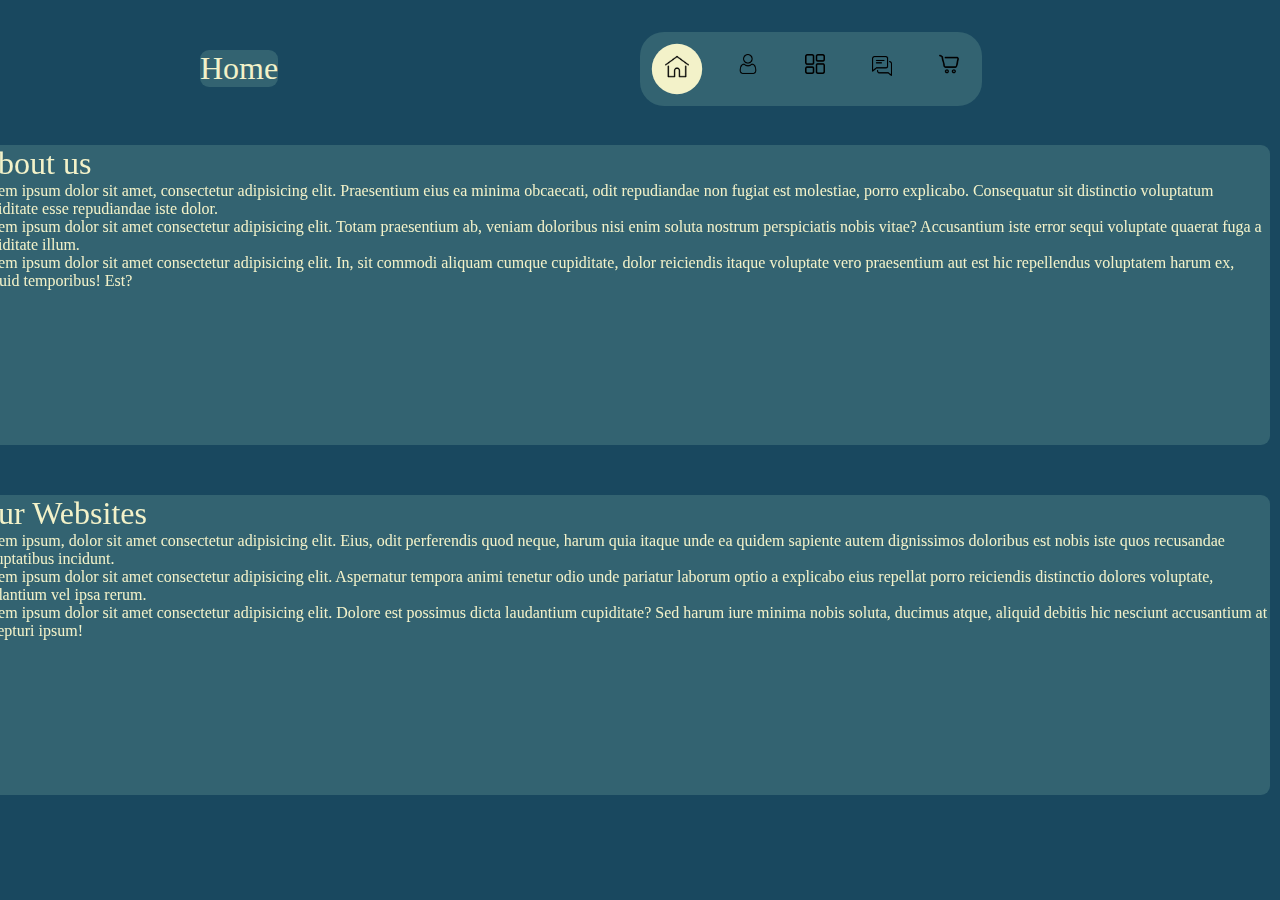
<file: index.html>
<!DOCTYPE html>
<html lang="en">
<head>
    <meta charset="UTF-8">
    <meta name="viewport" content="width=device-width, initial-scale=1.0">
    <meta http-equiv="X-UA-Compatible" content="IE=edge"/>
    <title>Home</title>
    
    <link rel="image" href="chat.png">
    <link rel="image" href="home.png">
    <link rel="image" href="user.png">
    <link rel="image" href="layout.png">
    <link rel="image" href="online-shopping.png">
    <link rel="stylesheet" href="style TNB HOME.css">
</head>
<body>
    <h1 id="menuHome" title="HOME"><b>Home</b></h1>
    <div id="main-container">
        <nav class="navigation">
            <ul title="Navigation Bar">
                <li title="Home" id="Home"><a href="TNB HOME.html"><img src="home.png"> </a></li>
                <li title="User" id="Profile"><a href="TNB USER, PROFILE.html"><img src="user.png"></a></li>
                <li title="Gallery" id="Gallery"><a href="TNB Gallery.html"><img src="layout.png"></a></li>
                <li title="Contact"><img src="chat.png"></li>
                <li title="Cart"><a href="TNB Carts.html"><img src="online-shopping.png"></li></a>
                </ul>
        </nav>
        <section id="Home1">
            <H1 id="aboutus"><b>
                About us
            </b></H1>
            <p>Lorem ipsum dolor sit amet, consectetur adipisicing elit. Praesentium eius ea minima obcaecati, odit repudiandae non fugiat est molestiae, porro explicabo. Consequatur sit distinctio voluptatum cupiditate esse repudiandae iste dolor.</p>
            <p>Lorem ipsum dolor sit amet consectetur adipisicing elit. Totam praesentium ab, veniam doloribus nisi enim soluta nostrum perspiciatis nobis vitae? Accusantium iste error sequi voluptate quaerat fuga a cupiditate illum.</p>
            <p>Lorem ipsum dolor sit amet consectetur adipisicing elit. In, sit commodi aliquam cumque cupiditate, dolor reiciendis itaque voluptate vero praesentium aut est hic repellendus voluptatem harum ex, aliquid temporibus! Est?</p>
            
        </section>
        <section id="Home2">
            <h1><b>
                Our Websites
            </b></h1>
            <p>Lorem ipsum, dolor sit amet consectetur adipisicing elit. Eius, odit perferendis quod neque, harum quia itaque unde ea quidem sapiente autem dignissimos doloribus est nobis iste quos recusandae voluptatibus incidunt.</p>
            <p>Lorem ipsum dolor sit amet consectetur adipisicing elit. Aspernatur tempora animi tenetur odio unde pariatur laborum optio a explicabo eius repellat porro reiciendis distinctio dolores voluptate, laudantium vel ipsa rerum.</p>
            <p>Lorem ipsum dolor sit amet consectetur adipisicing elit. Dolore est possimus dicta laudantium cupiditate? Sed harum iure minima nobis soluta, ducimus atque, aliquid debitis hic nesciunt accusantium at excepturi ipsum!</p>
        </section>
        <!--<section id="Home3">
            <h1><b>
                Our First Inspiration
            </b></h1>
            <p>Lorem ipsum, dolor sit amet consectetur adipisicing elit. Eius, odit perferendis quod neque, harum quia itaque unde ea quidem sapiente autem dignissimos doloribus est nobis iste quos recusandae voluptatibus incidunt.</p>
            <p>Lorem ipsum dolor sit amet consectetur adipisicing elit. Aspernatur tempora animi tenetur odio unde pariatur laborum optio a explicabo eius repellat porro reiciendis distinctio dolores voluptate, laudantium vel ipsa rerum.</p>
            <p>Lorem ipsum dolor sit amet consectetur adipisicing elit. Dolore est possimus dicta laudantium cupiditate? Sed harum iure minima nobis soluta, ducimus atque, aliquid debitis hic nesciunt accusantium at excepturi ipsum!</p>
        </section>-->
    </div>
</body>
</html>
</file>
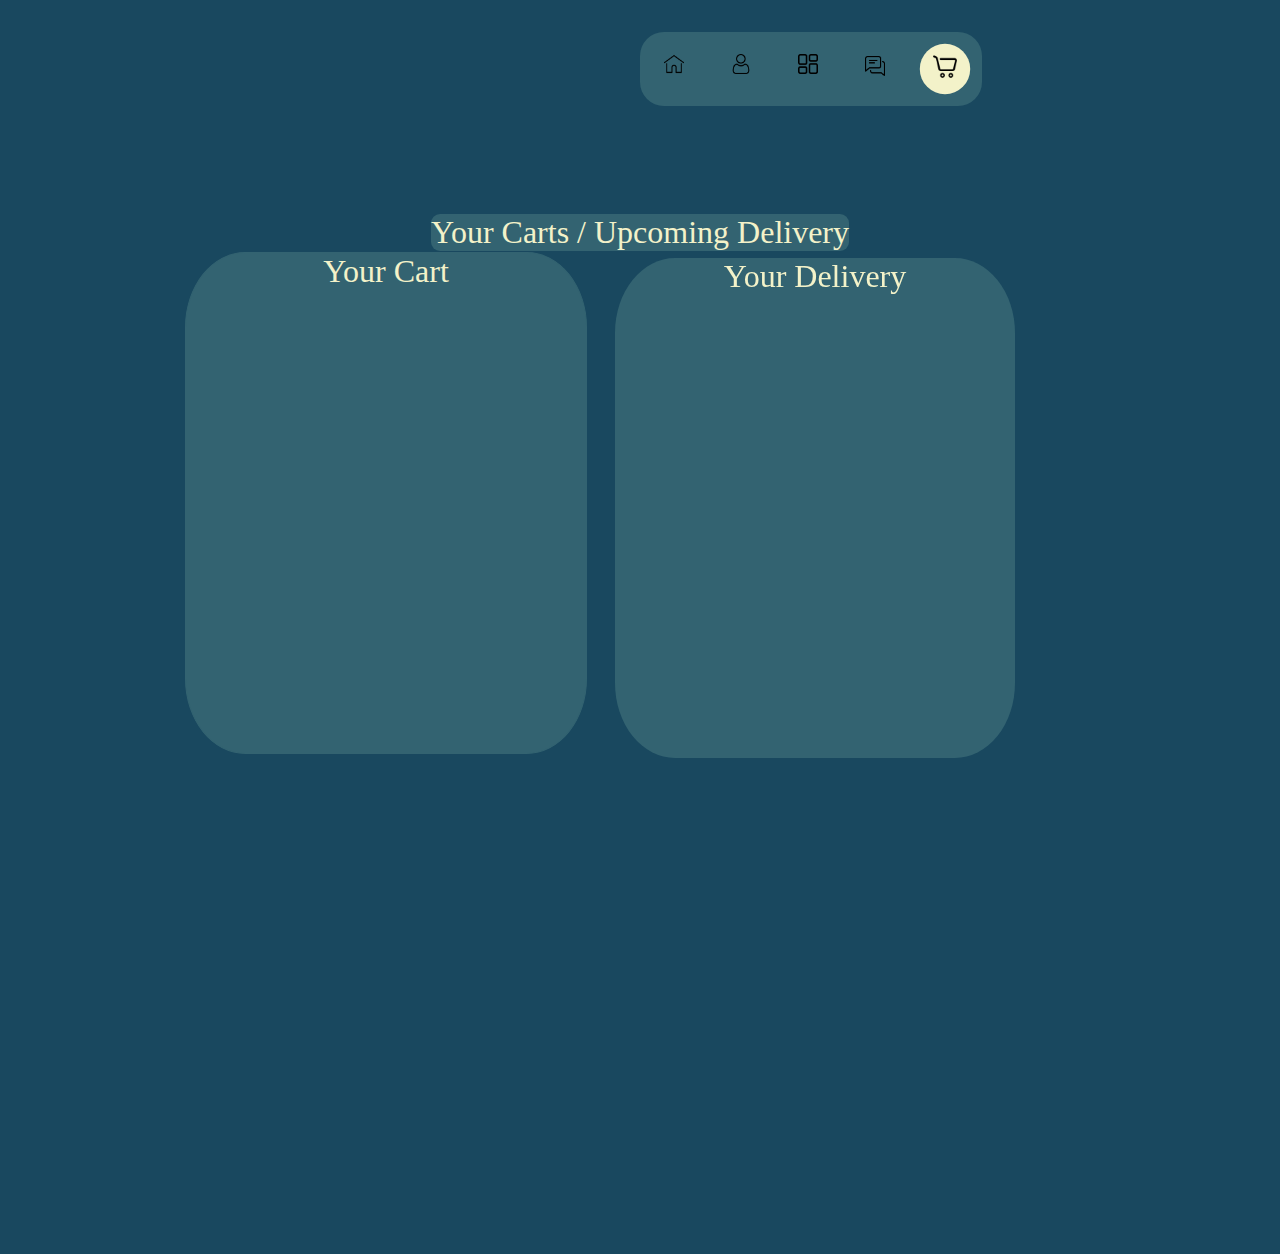
<file: TNB Carts.html>
<!DOCTYPE html>
<html lang="en">
<head>
    <meta charset="UTF-8">
    <meta name="viewport" content="width=device-width, initial-scale=1.0">
    <meta http-equiv="X-UA-Compatible" content="IE=edge"/>
    <title>Your Carts</title>
    <link rel="stylesheet" href="style TNB CART.css">
    <link rel="image" href="chat.png">
    <link rel="image" href="home.png">
    <link rel="image" href="user.png">
    <link rel="image" href="layout.png">
    <link rel="image" href="online-shopping.png">
</head>
<body>
    <h1 id="menuCart" title="Cart"><b>Your Carts / Upcoming Delivery</b></h1>
    <div id="main-container">
        <nav class="navigation">
            <ul title="Navigation Bar">
                <li id="Home" title="Home"><a href="index.html"><img src="home.png"> </a></li>
                <li title="User" id="Profile"><a href="TNB USER, PROFILE.html"><img src="user.png"></a></li>
                <li title="Gallery" id="Gallery"><a href="TNB Gallery.html"><img src="layout.png"></a></li>
                <li title="Contact"><img src="chat.png"></li>
                <li title="Cart" id="Cart"><a href="TNB Carts.html"><img src="online-shopping.png"></li></a>
                </ul>
        </nav>
        <section>
            <h1 id="yourCart"><b>Your Cart

            </b></h1>
            
        </section>    
        <section>
            <h1 id="yourDelivery">
                <b> Your Delivery</b>
            </h1>
        </section>
        
        
    </div>
</body>
</html>
</file>
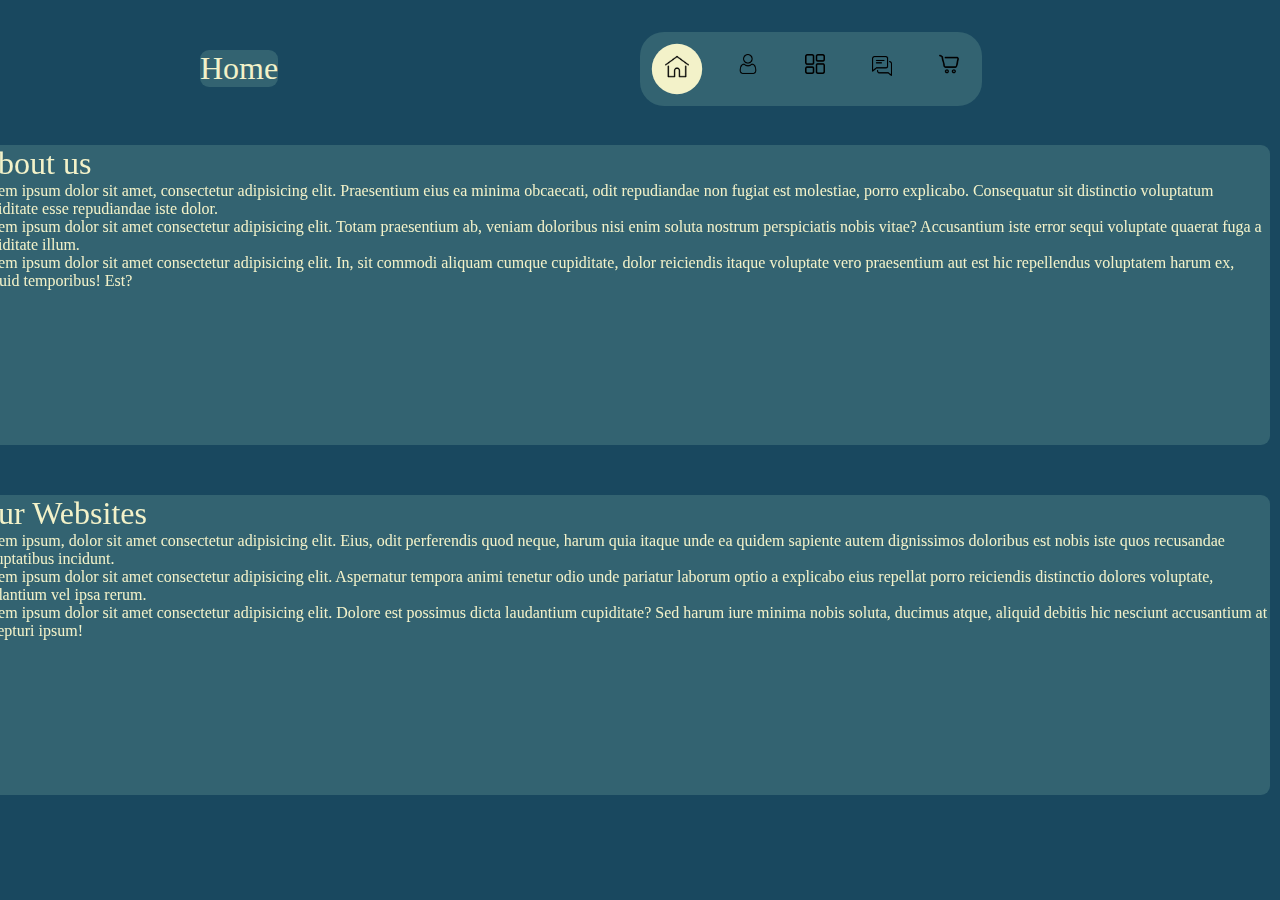
<file: TNB HOME.html>
<!DOCTYPE html>
<html lang="en">
<head>
    <meta charset="UTF-8">
    <meta name="viewport" content="width=device-width, initial-scale=1.0">
    <meta http-equiv="X-UA-Compatible" content="IE=edge"/>
    <title>Home</title>
    
    <link rel="image" href="chat.png">
    <link rel="image" href="home.png">
    <link rel="image" href="user.png">
    <link rel="image" href="layout.png">
    <link rel="image" href="online-shopping.png">
    <link rel="stylesheet" href="style TNB HOME.css">
</head>
<body>
    <h1 id="menuHome" title="HOME"><b>Home</b></h1>
    <div id="main-container">
        <nav class="navigation">
            <ul title="Navigation Bar">
                <li title="Home" id="Home"><a href="TNB HOME.html"><img src="home.png"> </a></li>
                <li title="User" id="Profile"><a href="TNB USER, PROFILE.html"><img src="user.png"></a></li>
                <li title="Gallery" id="Gallery"><a href="TNB Gallery.html"><img src="layout.png"></a></li>
                <li title="Contact"><img src="chat.png"></li>
                <li title="Cart"><a href="TNB Carts.html"><img src="online-shopping.png"></li></a>
                </ul>
        </nav>
        <section id="Home1">
            <H1 id="aboutus"><b>
                About us
            </b></H1>
            <p>Lorem ipsum dolor sit amet, consectetur adipisicing elit. Praesentium eius ea minima obcaecati, odit repudiandae non fugiat est molestiae, porro explicabo. Consequatur sit distinctio voluptatum cupiditate esse repudiandae iste dolor.</p>
            <p>Lorem ipsum dolor sit amet consectetur adipisicing elit. Totam praesentium ab, veniam doloribus nisi enim soluta nostrum perspiciatis nobis vitae? Accusantium iste error sequi voluptate quaerat fuga a cupiditate illum.</p>
            <p>Lorem ipsum dolor sit amet consectetur adipisicing elit. In, sit commodi aliquam cumque cupiditate, dolor reiciendis itaque voluptate vero praesentium aut est hic repellendus voluptatem harum ex, aliquid temporibus! Est?</p>
            
        </section>
        <section id="Home2">
            <h1><b>
                Our Websites
            </b></h1>
            <p>Lorem ipsum, dolor sit amet consectetur adipisicing elit. Eius, odit perferendis quod neque, harum quia itaque unde ea quidem sapiente autem dignissimos doloribus est nobis iste quos recusandae voluptatibus incidunt.</p>
            <p>Lorem ipsum dolor sit amet consectetur adipisicing elit. Aspernatur tempora animi tenetur odio unde pariatur laborum optio a explicabo eius repellat porro reiciendis distinctio dolores voluptate, laudantium vel ipsa rerum.</p>
            <p>Lorem ipsum dolor sit amet consectetur adipisicing elit. Dolore est possimus dicta laudantium cupiditate? Sed harum iure minima nobis soluta, ducimus atque, aliquid debitis hic nesciunt accusantium at excepturi ipsum!</p>
        </section>
        <!--<section id="Home3">
            <h1><b>
                Our First Inspiration
            </b></h1>
            <p>Lorem ipsum, dolor sit amet consectetur adipisicing elit. Eius, odit perferendis quod neque, harum quia itaque unde ea quidem sapiente autem dignissimos doloribus est nobis iste quos recusandae voluptatibus incidunt.</p>
            <p>Lorem ipsum dolor sit amet consectetur adipisicing elit. Aspernatur tempora animi tenetur odio unde pariatur laborum optio a explicabo eius repellat porro reiciendis distinctio dolores voluptate, laudantium vel ipsa rerum.</p>
            <p>Lorem ipsum dolor sit amet consectetur adipisicing elit. Dolore est possimus dicta laudantium cupiditate? Sed harum iure minima nobis soluta, ducimus atque, aliquid debitis hic nesciunt accusantium at excepturi ipsum!</p>
        </section>-->
    </div>
</body>
</html>
</file>
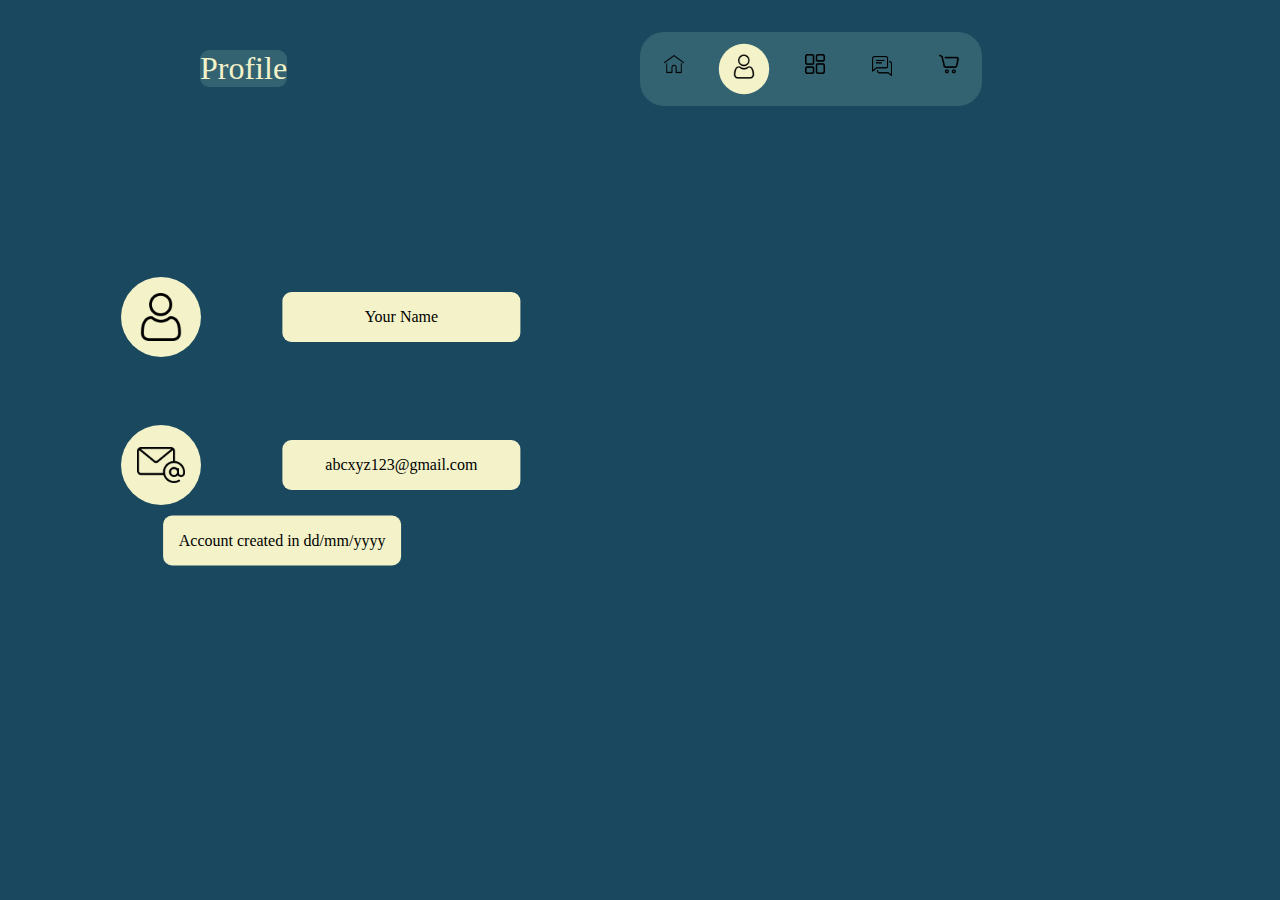
<file: TNB USER, PROFILE.html>
<!DOCTYPE html>
<html lang="en">
<head>
    <meta charset="UTF-8">
    <meta name="viewport" content="width=device-width, initial-scale=1.0">
    <meta http-equiv="X-UA-Compatible" content="IE=edge"/>
    <title>Profile</title>
    
    <link rel="image" href="chat.png">
    <link rel="image" href="home.png">
    <link rel="image" href="user.png">
    <link rel="image" href="layout.png">
    <link rel="image" href="online-shopping.png">
    <link rel="image" href="email.png">
    <link rel="stylesheet" href="style TNB USER, PROFILE.css">
</head>
<body>
    <h1 id="profileTitle" title="Profile"><b>Profile</b></h1>
    <div id="main-container">
        <nav class="navigation">
            <ul title="Navigation Bar">
                <li title="Home" id="Home"><a href="index.html"><img src="home.png"> </a></li>
                <li title="User" id="Profile"><a href="TNB USER, PROFILE.html"><img src="user.png"></a></li>
                <li title="Gallery" id="Gallery"><a href="TNB Gallery.html"><img src="layout.png"></a></li>
                <li title="Contact"><img src="chat.png"></li>
                <li title="Cart"><a href="TNB Carts.html"><img src="online-shopping.png"></li></a>
                </ul>
        </nav>
        <div class="forUser">
            <img src="user.png" class ="userImage" id="userAvatar"> <div class="UserInfo" id="userName">Your Name</div> <br>
            <img src="email.png" class="userImage" id="userEmail"> <div class="UserInfo" id="userEmailDetails">abcxyz123@gmail.com</div>
            <br> <div class="UserInfo" id="createDay">Account created in dd/mm/yyyy </div>
        </div>
        
    </div>
</body>
</html>
</file>
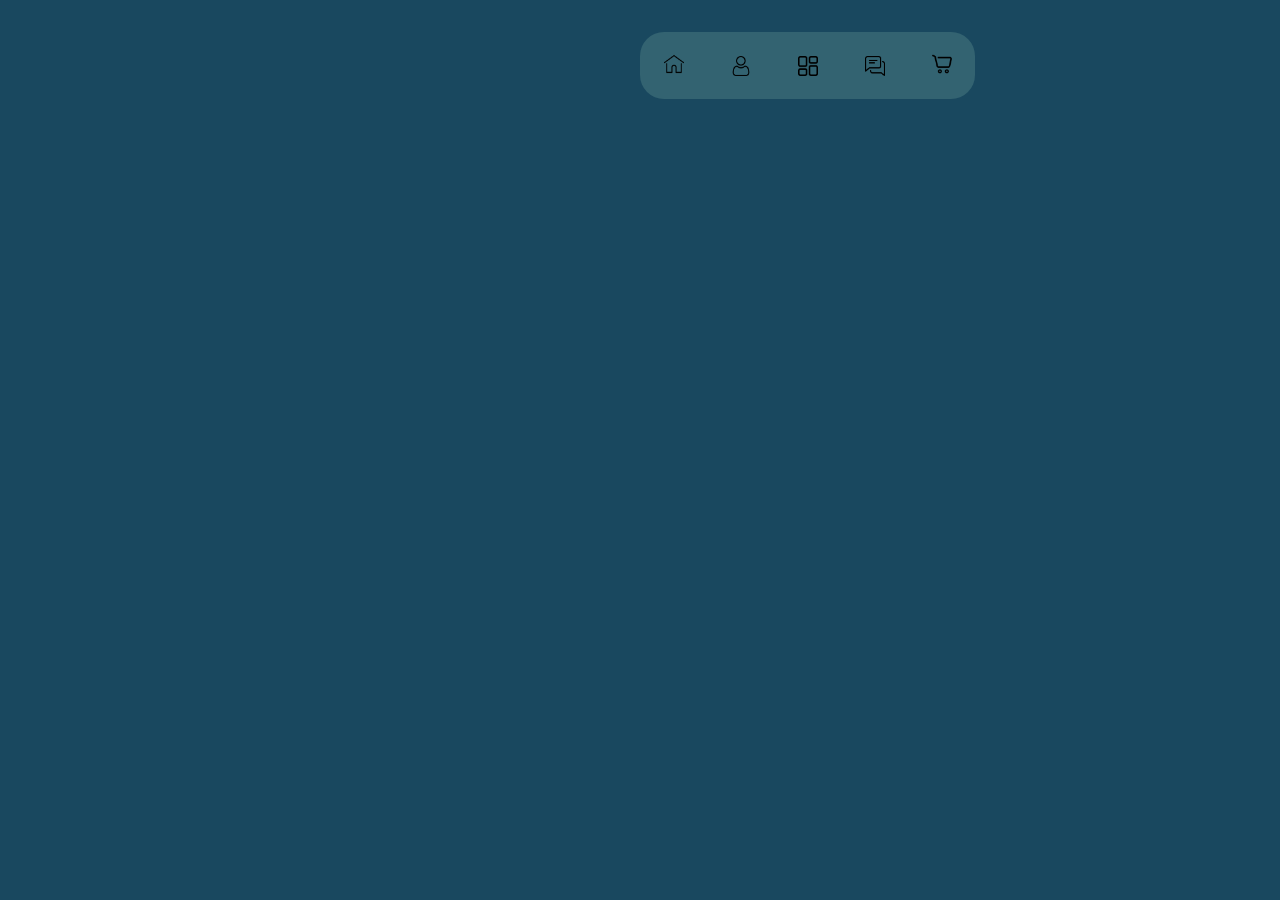
<file: Top NAV BAR.html>
<!DOCTYPE html>
<html lang="en">
<head>
    <meta charset="UTF-8">
    <meta name="viewport" content="width=device-width, initial-scale=1.0">
    <title>Project Top Navigation Bar</title>
    <style>
        
        *{
            margin: 0px;
            padding: 0px;
            box-sizing: border-box;
        }
        body{
            display: flex;
            align-items: center;
            justify-content: center;
            height: 100vh;
            background-color:#19485F;
        }
        .navigation{
            position: absolute;
            top: 32px;
            border-radius: 24px;
            left: 50%;
            transform: translate(-50%, 0);
            background-color: #336371;
            animation: Slidefromtop 0.5s ease-out ;
            transform: translateX(0);
        }
        .navigation ul{
            display: flex;
            justify-content: space-around;
            list-style: none;
        }
        .navigation ul li{
            height: 35px;
            width: 35px;
            padding:  0 1rem;
            margin: 16px;
            color: #F3F2C9;
            display: flex;
            align-items: center;
            justify-content: center;
            cursor: pointer;
            transition: all 0.2s linear;
            border-radius: 50%;
            
        }
        .navigation ul li:hover {
            color: #336371;
            transform: scale(1.2);
            background-color: #F3F2C9;
            border-radius: 50%;
        }
        img{
            height: 20px;
        }
        @keyframes Slidefromleft {
            from{
                transform: translateX(-100%);
            }
            to{
                transform: translateX(0) ;
            }
        }
        @keyframes Slidefromtop {
            from{
                transform: translateY(-100%)
                
                
            }
            to{
                transform: translateY(0);
            }
        }
    </style>
    <link rel="image" href="chat.png">
    <link rel="image" href="home.png">
    <link rel="image" href="user.png">
    <link rel="image" href="layout.png">
    <link rel="image" href="online-shopping.png">
    
</head>
<body>
    <div id="main-container">
        <nav class="navigation">
            <ul title="Navigation Bar">
                <li id="Home" title="Home"><a href="TNB HOME.html"><img src="home.png"> </a></li>
                <li title="User"><img src="user.png"></li>
                <li title="Gallery"><img src="layout.png"></li>
                <li title="Contact"><img src="chat.png"></li>
                <li title="Cart"><a href="TNB Carts.html"><img src="online-shopping.png"></li></a>
                </ul>
    </div>
</body>
</html>
</file>
<file: style TNB HOME.css>
*{
            margin: 0px;
            padding: 0px;
            box-sizing: border-box;
        }
        body{
            display: flex;
            align-items: center;
            justify-content: center;
            height: 100vh;
            background-color:#19485F;
        }
        .navigation{
            position: fixed;
            top: 32px;
            border-radius: 24px;
            left: 50%;
            transform: translate(-50%, 0);
            background-color: #336371;
            animation: Slidefromtop 0.5s ease-out ;
            transform: translateX(0);
            
        }
        .navigation ul{
            display: flex;
            justify-content: space-around;
            list-style: none;
        }
        .navigation ul li{
            height: 35px;
            width: 35px;
            padding:  0 1rem;
            margin: 16px;
            color: #F3F2C9;
            display: flex;
            align-items: center;
            justify-content: center;
            cursor: pointer;
            transition: all 0.2s linear;
            border-radius: 50%;
            
        }
        #Home{
            color: #336371 !important;
            scale: 1.2 !important;
            background-color: #F3F2C9 !important;
            border-radius: 50% !important; 
            display:flex !important;
            height: 42px !important;
            width: 42px !important;
        }
        .navigation ul li:hover {
            color: #336371;
            transform: scale(1.2);
            background-color: #F3F2C9;
            border-radius: 50%;
            
        }
        img{
            height: 20px;
        }
        #Home1{
            background-color: #336371 ;
            color: #F3F2C9;
            border-radius: 9px;
            margin: 10px;
            margin-top: 50px;
            margin-left: -25px;
            height: 300px;
            width: auto;
            backdrop-filter: blur(25px);
        }
        #Home2{
            background-color: #336371;
            color: #F3F2C9;
            border-radius: 9px;
            margin: 10px;
            margin-top: 50px;
            margin-left: -25px;
            height: 300px;
            width: auto;
            
            backdrop-filter: blur(25px);
        }
        h1{
            font-weight: 200;
        }
        #Home1, #Home2,#Home3{
            animation: Slidefromleft 1s ease-out  1;
            cursor:default;
        }
        /* #Home3{
            background-color: #336371;
            color: #F3F2C9;
            border-radius: 9px;
            margin: 10px;
            margin-top: 10px;
            margin-left: -100px;
            height: 100px;
            width: auto;
            
            backdrop-filter: blur(25px);
        } */
        @keyframes Slidefromleft {
            from{
                transform: translateX(-100%);
            }
            to{
                transform: translateX(0) ;
            }
        }
        @keyframes Slidefromtop {
            from{
                transform: translateY(-100%)
                
                
            }
            to{
                transform: translateY(0);
            }
        }
        @keyframes Slidefromtop-FORHOMEMENU {
            from{
                transform: translateY(-1150%);
            }
            to{
                transform: translateY(-1050%);
            }
        }
        #menuHome{
            color: #F3F2C9;
            text-align: start;
            top: 50px;
            left: 200px;
            /* transform: translate(-50%,0);
            transform: translateY(-1050%); */
            animation: Slidefromtop 0.5s ease-out; 
            background-color: #336371;
            background-size: contain;
            position: absolute;
            border-radius: 9px;
            cursor:default;
        }
</file>
<file: style TNB CART.css>
*{
    margin: 0px;
    padding: 0px;
    box-sizing: border-box;
}
body{
    display: flex;
    align-items: center;
    justify-content: center;
    height: 100vh;
    background-color:#19485F;
}
.navigation{
    position: fixed;
    top: 32px;
    border-radius: 24px;
    left: 50%;
    transform: translate(-50%, 0);
    background-color: #336371;
    animation: Slidefromtop 0.5s ease-out ;
    transform: translateX(0);
    
}
.navigation ul{
    display: flex;
    justify-content: space-around;
    list-style: none;
}
.navigation ul li{
    height: 35px;
    width: 35px;
    padding:  0 1rem;
    margin: 16px;
    color: #F3F2C9;
    display: flex;
    align-items: center;
    justify-content: center;
    cursor: pointer;
    transition: all 0.2s linear;
    border-radius: 50%;
    
}
#Cart{
    color: #336371 !important;
    scale: 1.2 !important;
    background-color: #F3F2C9 !important;
    border-radius: 50% !important; 
    display:flex !important;
    height: 42px !important;
    width: 42px !important;
}
.navigation ul li:hover {
    color: #336371;
    transform: scale(1.2);
    background-color: #F3F2C9;
    border-radius: 50%;
    
}
img{
    height: 20px;
}

h1{
    font-weight: 200;
}

@keyframes Slidefromleft {
    from{
        transform: translateX(-100%);
    }
    to{
        transform: translateX(0) ;
    }
}
@keyframes Slidefromtop {
    from{
        transform: translateY(-100%)
        
        
    }
    to{
        transform: translateY(0);
    }
}
@keyframes Slidefromright {
    from{
        transform: translateX(0%);
        transform: translateY(-31rem);
        
    }
    to{
        transform: translateX(90%)  ;
        transform: translateY(30rem);
        
    }
}
@keyframes Shadowing {
    0%{
        opacity: 1%;
    }
    20%{
        opacity: 20%;
    }
    60%{
        opacity: 60%;
    }
    100%{
        opacity: 1;
    }
}
#menuCart{
    color: #F3F2C9;
    
    top: 214px;
    
    animation: Slidefromtop 0.5s ease-out; 
    background-color: #336371;
    
    position: absolute;
    border-radius: 9px;
    cursor:default;
    
}
#yourCart{
    animation: Shadowing 0.5s ease-out;
    
    background-color: #336371;
    color:#F3F2C9;
    border: 1px solid #336371;
    
    margin-top: 125px;
    height: 500px;
    margin-left: -400px;
    width: 400px;
    border-radius: 15%;
    text-align: center;
    margin-right: 20px;
    box-sizing: content-box;
}   
#yourDelivery{
    animation: Shadowing 0.5s ease-out;
    
    background-color: #336371;
    color:#F3F2C9;
    
    margin-bottom: -30rem;
    margin-right: -20rem;
    width: 400px;
    height: 500px;
    transform: translateY(-31rem);
    text-align: center;
    border-radius: 15%;
    box-sizing: content-box;
    margin-left: 30px;
}
</file>
<file: style TNB USER, PROFILE.css>
*{
            margin: 0px;
            padding: 0px;
            box-sizing: border-box;
        }
        body{
            display: flex;
            align-items: center;
            justify-content: center;
            height: 100vh;
            background-color:#19485F;
        }
        .navigation{
            position: fixed;
            top: 32px;
            border-radius: 24px;
            left: 50%;
            transform: translate(-50%, 0);
            background-color: #336371;
            animation: Slidefromtop 0.5s ease-out ;
            transform: translateX(0);
            
        }
        .navigation ul{
            display: flex;
            justify-content: space-around;
            list-style: none;
        }
        .navigation ul li{
            height: 35px;
            width: 35px;
            padding:  0 1rem;
            margin: 16px;
            color: #F3F2C9;
            display: flex;
            align-items: center;
            justify-content: center;
            cursor: pointer;
            transition: all 0.2s linear;
            border-radius: 50%;
            
        }
        #Profile{
            color: #336371 !important;
            scale: 1.2 !important;
            background-color: #F3F2C9 !important;
            border-radius: 50% !important; 
            display:flex !important;
            height: 42px !important;
            width: 42px !important;
        }
        .navigation ul li:hover {
            color: #336371;
            transform: scale(1.2);
            background-color: #F3F2C9;
            border-radius: 50%;
            
        }
        nav ul li img{
            height: 20px;
        }
        
        h1{
            font-weight: 200;
        }
        
        #profileTitle{
            color: #F3F2C9;
            
            top: 50px;
            left: 200px;
            position: absolute;
            
            /* transform: translateY(-950%); */
            animation: Slidefromtop 0.5s ease-out; 
            background-color: #336371;
            background-size: contain;
            
            border-radius: 9px;
            cursor:default;
        }  
        .userImage {
            height: 5em;
            background-color: #F3F2C9;
            border-radius: 50%;
            padding: 1em;
            overflow: visible;
            transform: translateX(-500%);
            left: 15rem;
            justify-content: center;
            display: flex;
            
        }
        #userName, #userEmailDetails{
            background-color: #F3F2C9;
            text-align: left;
            transform: translate(-100%, -130%);
            display: flex;
            justify-content: center;
            align-items: center;
            padding: 1em;
            border-radius: 9px;
        }
        #createDay{
            background-color: #F3F2C9;
            text-align: left;
            transform: translate(-150%, -115%);
            display: flex;
            justify-content: center;
            align-items: center;
            padding: 1em;
            border-radius: 9px;
        }
        .UserInfo, .userImage{
            animation: Show 0.25s ease-in-out;
        }
        @keyframes Slidefromleft {
            from{
                transform: translateX(-100%);
            }
            to{
                transform: translateX(0) ;
            }
        }
        @keyframes Slidefromtop {
            from{
                transform: translateY(-100%)
                
                
            }
            to{
                transform: translateY(0);
            }
        }
        @keyframes Slidefromtop-FORHOMEMENU {
            from{
                transform: translateY(-1150%);
            }
            to{
                transform: translateY(-950%);
            }
        }
        @keyframes Show {
            0% {
                opacity: 0;
            }
            20% {
                opacity: 20%;
            }
            50% {
                opacity: 50%;
            }
            65%{
                opacity: 65%;
            }
            90%{
                opacity: 90%;
            }
            100%{
                opacity: 1;
            }
        }
</file>
